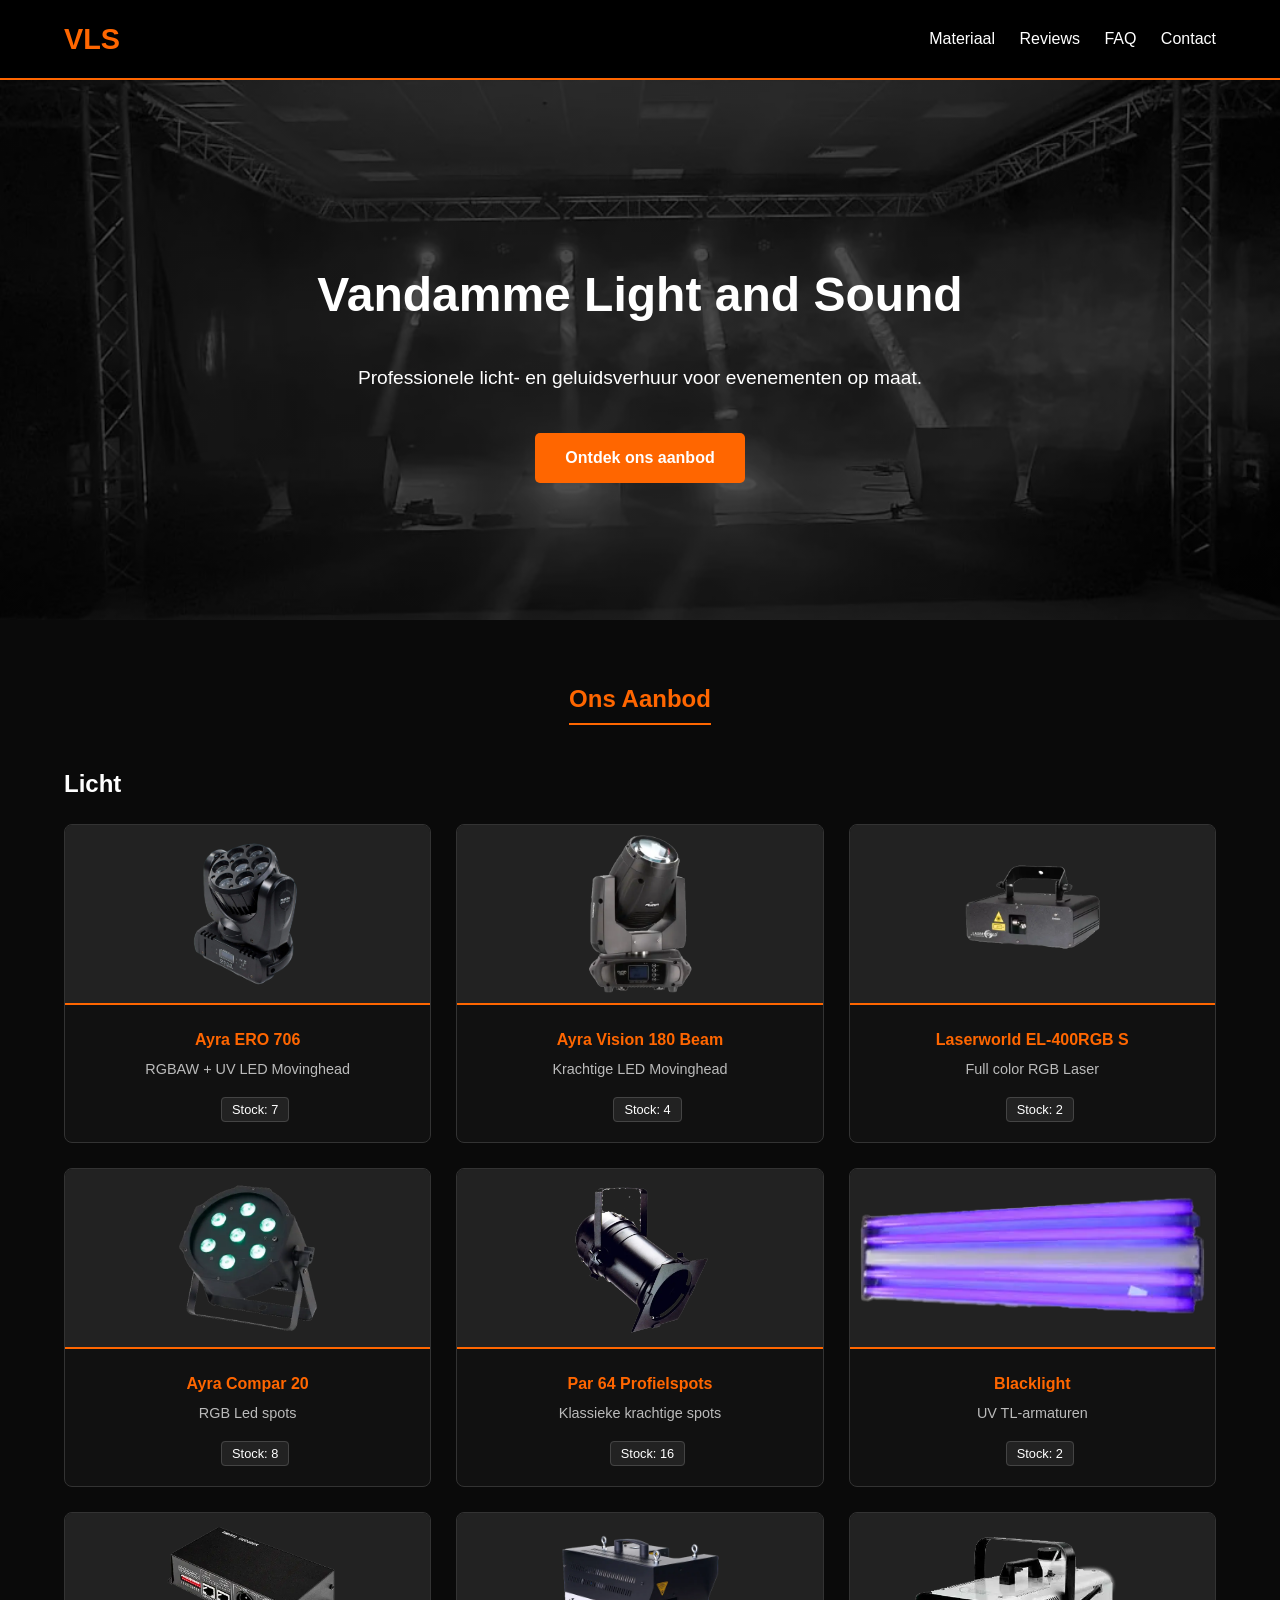
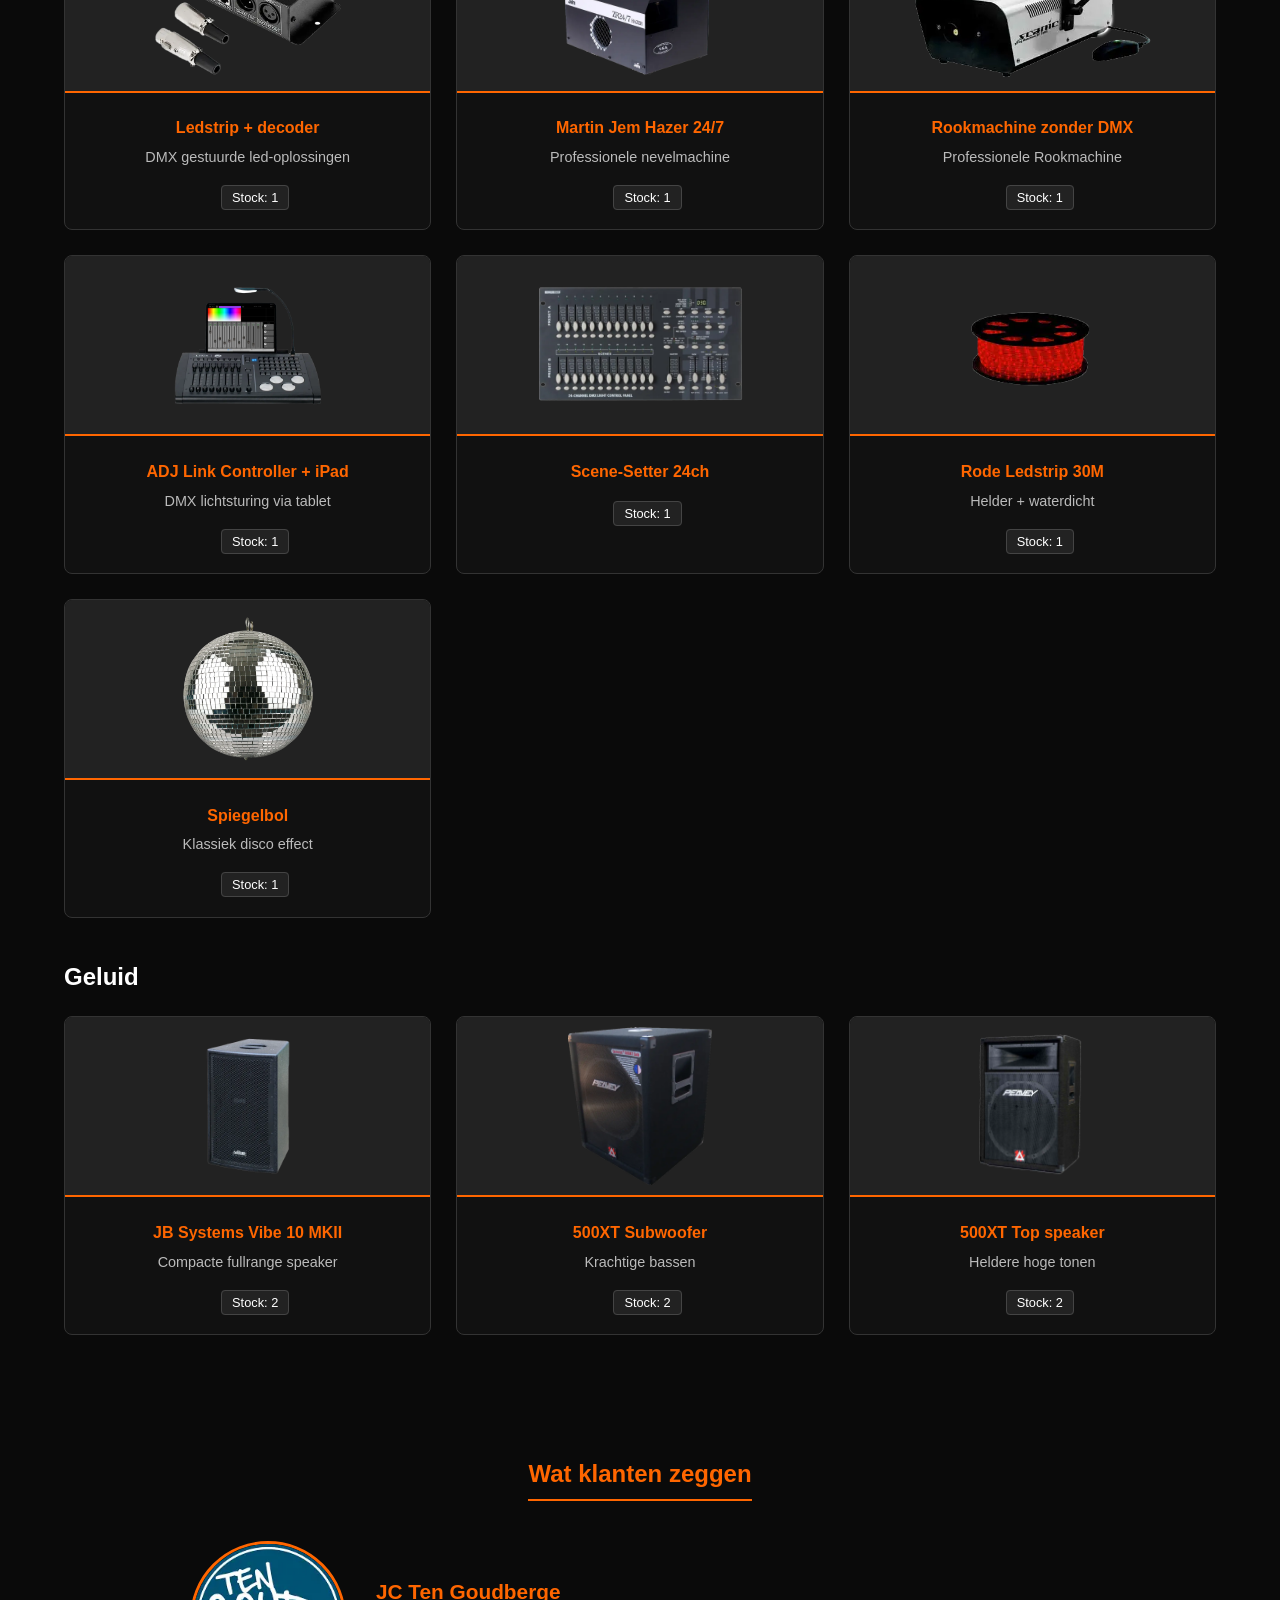
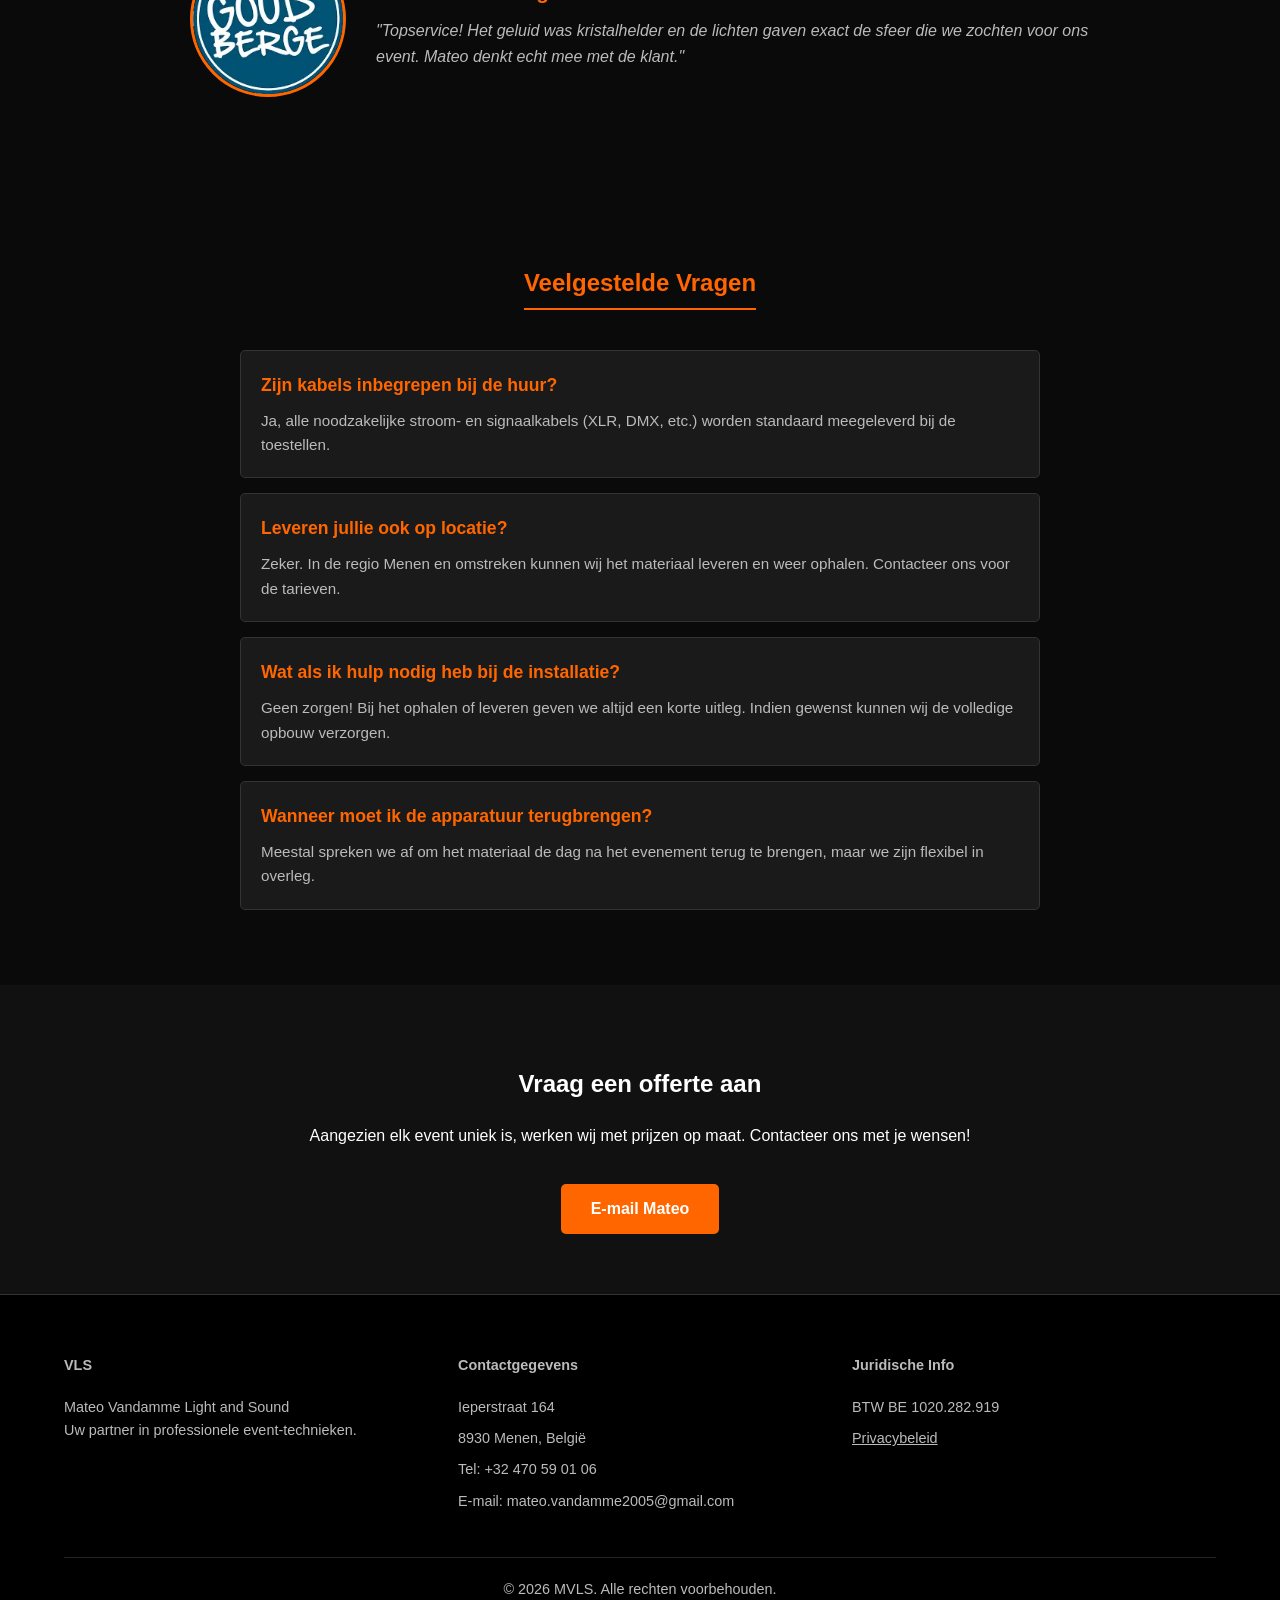
<file: index.html>
<!DOCTYPE html>
<html lang="nl">

<head>
    <meta charset="UTF-8">
    <meta name="viewport" content="width=device-width, initial-scale=1.0">
    <meta name="description"
        content="VLS - Vandamme Light and Sound biedt professionele licht- en geluidsverhuur voor evenementen.">
    <meta name="author" content="Depoortere Lucas">
    <title>VLS | Vandamme Light and Sound</title>
    <link rel="stylesheet" href="style.css">
</head>

<body>

    <header>
        <a href="#" class="logo">VLS</a>
        <nav>
            <a href="#materiaal">Materiaal</a>
            <a href="#reviews">Reviews</a>
            <a href="#faq">FAQ</a>
            <a href="#contact">Contact</a>
        </nav>
    </header>

    <section class="hero">
        <h1>Vandamme Light and Sound</h1>
        <p>Professionele licht- en geluidsverhuur voor evenementen op maat.</p>
        <a href="#materiaal" class="btn-cta">Ontdek ons aanbod</a>
    </section>

    <section id="materiaal">
        <h1 class="section-title">Ons Aanbod</h1>

        <div class="category">
            <h2>Licht</h2>
            <div class="grid">
                <div class="card">
                    <img src="images/Ayra ERO 706.webp" alt="Ayra ERO 706">
                    <h4>Ayra ERO 706</h4>
                    <p>RGBAW + UV LED Movinghead</p>
                    <span>Stock: 7</span>
                </div>
                <div class="card">
                    <img src="images/Ayra Vision 180 Beam.webp" alt="Ayra Vision 180">
                    <h4>Ayra Vision 180 Beam</h4>
                    <p>Krachtige LED Movinghead</p>
                    <span>Stock: 4</span>
                </div>
                <div class="card">
                    <img src="images/Laserworld_EL-400RGBS.webp" alt="Laserworld EL-400RGB">
                    <h4>Laserworld EL-400RGB S</h4>
                    <p>Full color RGB Laser</p>
                    <span>Stock: 2</span>
                </div>
                <div class="card">
                    <img src="images/ayra compar 20.webp" alt="Ayra Compar 20">
                    <h4>Ayra Compar 20</h4>
                    <p>RGB Led spots</p>
                    <span>Stock: 8</span>
                </div>
                <div class="card">
                    <img src="images/PAR64.webp" alt="Par 64">
                    <h4>Par 64 Profielspots</h4>
                    <p>Klassieke krachtige spots</p>
                    <span>Stock: 16</span>
                </div>
                <div class="card">
                    <img src="images/Blacklight.webp" alt="Blacklight">
                    <h4>Blacklight</h4>
                    <p>UV TL-armaturen</p>
                    <span>Stock: 2</span>
                </div>
                <div class="card">
                    <img src="images/DMX Decoder.webp" alt="DMX Decoder">
                    <h4>Ledstrip + decoder</h4>
                    <p>DMX gestuurde led-oplossingen</p>
                    <span>Stock: 1</span>
                </div>
                <div class="card">
                    <img src="images/Martin Jem 2477.webp" alt="Martin Jem 24/7">
                    <h4>Martin Jem Hazer 24/7</h4>
                    <p>Professionele nevelmachine</p>
                    <span>Stock: 1</span>
                </div>
                <div class="card">
                    <img src="images/ZF-1000.webp" alt="ZF-1000">
                    <h4>Rookmachine zonder DMX</h4>
                    <p>Professionele Rookmachine</p>
                    <span>Stock: 1</span>
                </div>
                <div class="card">
                    <img src="images/ADJ_Link_Controller.webp" alt="ADJ Link Controller">
                    <h4>ADJ Link Controller + iPad</h4>
                    <p>DMX lichtsturing via tablet</p>
                    <span>Stock: 1</span>
                </div>
                <div class="card">
                    <img src="images/vdpc146_front.webp" alt="Scene-Setter 24ch">
                    <h4>Scene-Setter 24ch</h4>
                    <p></p>
                    <span>Stock: 1</span>
                </div>
                <div class="card">
                    <img src="images/TubeLight.webp" alt="Tube Light">
                    <h4>Rode Ledstrip 30M</h4>
                    <p>Helder + waterdicht</p>
                    <span>Stock: 1</span>
                </div>
                <div class="card">
                    <img src="images/spiegelbol.webp" alt="spiegelbol">
                    <h4>Spiegelbol</h4>
                    <p>Klassiek disco effect</p>
                    <span>Stock: 1</span>
                </div>
            </div>
        </div>

        <div class="category" style="margin-top: 40px;">
            <h2>Geluid</h2>
            <div class="grid">
                <div class="card">
                    <img src="images/vibe-10-mkII.webp" alt="JB Systems Vibe 10 MKII">
                    <h4>JB Systems Vibe 10 MKII</h4>
                    <p>Compacte fullrange speaker</p>
                    <span>Stock: 2</span>
                </div>
                <div class="card">
                    <img src="images/500XT_SUB.webp" alt="500XT Subwoofer">
                    <h4>500XT Subwoofer</h4>
                    <p>Krachtige bassen</p>
                    <span>Stock: 2</span>
                </div>
                <div class="card">
                    <img src="images/500XT_TOP.webp" alt="500XT Top speaker">
                    <h4>500XT Top speaker</h4>
                    <p>Heldere hoge tonen</p>
                    <span>Stock: 2</span>
                </div>
            </div>
        </div>
    </section>

    <section id="reviews">
        <h1 class="section-title">Wat klanten zeggen</h1>
        <div class="review-container">
            <div class="review-image">
                <img src="images/JCTG.webp" alt="JCTG">
            </div>
            <div class="review-text">
                <h4>JC Ten Goudberge</h4>
                <p>"Topservice! Het geluid was kristalhelder en de lichten gaven exact de sfeer die we zochten voor ons
                    event. Mateo denkt echt mee met de klant."</p>
            </div>
        </div>
    </section>

    <section id="faq">
        <h1 class="section-title">Veelgestelde Vragen</h1>
        <div class="faq-container">
            <div class="faq-item">
                <h4>Zijn kabels inbegrepen bij de huur?</h4>
                <p>Ja, alle noodzakelijke stroom- en signaalkabels (XLR, DMX, etc.) worden standaard meegeleverd bij de
                    toestellen.</p>
            </div>
            <div class="faq-item">
                <h4>Leveren jullie ook op locatie?</h4>
                <p>Zeker. In de regio Menen en omstreken kunnen wij het materiaal leveren en weer ophalen. Contacteer
                    ons voor de tarieven.</p>
            </div>
            <div class="faq-item">
                <h4>Wat als ik hulp nodig heb bij de installatie?</h4>
                <p>Geen zorgen! Bij het ophalen of leveren geven we altijd een korte uitleg. Indien gewenst kunnen wij
                    de volledige opbouw verzorgen.</p>
            </div>
            <div class="faq-item">
                <h4>Wanneer moet ik de apparatuur terugbrengen?</h4>
                <p>Meestal spreken we af om het materiaal de dag na het evenement terug te brengen, maar we zijn
                    flexibel in overleg.</p>
            </div>
        </div>
    </section>

    <section id="contact" style="background-color: #111; text-align: center;">
        <h2>Vraag een offerte aan</h2>
        <p>Aangezien elk event uniek is, werken wij met prijzen op maat. Contacteer ons met je wensen!</p>
        <a href="mailto:info@mvls.be" class="btn-cta">E-mail Mateo</a>
    </section>

    <footer>
        <div class="footer-grid">
            <div>
                <h4>VLS</h4>
                <p>Mateo Vandamme Light and Sound<br>
                    Uw partner in professionele event-technieken.</p>
            </div>
            <div>
                <h4>Contactgegevens</h4>
                <ul>
                    <li>Ieperstraat 164</li>
                    <li>8930 Menen, België</li>
                    <li>Tel: +32 470 59 01 06</li>
                    <li>E-mail: mateo.vandamme2005@gmail.com</li>
                </ul>
            </div>
            <div>
                <h4>Juridische Info</h4>
                <ul>
                    <li>BTW BE 1020.282.919</li>
                    <li><a href="#" style="color: #bbb;">Privacybeleid</a></li>
                </ul>
            </div>
        </div>
        <div class="footer-bottom">
            &copy; 2026 MVLS. Alle rechten voorbehouden.
        </div>
    </footer>

</body>

</html>
</file>
<file: style.css>
/* Kleurenpalet & Basis */
:root {
    --primary-orange: #ff6600;
    --deep-black: #0a0a0a;
    --light-grey: #f4f4f4;
    --text-white: #ffffff;
}

body {
    font-family: 'Segoe UI', Tahoma, Geneva, Verdana, sans-serif;
    margin: 0;
    background-color: var(--deep-black);
    color: var(--text-white);
    line-height: 1.6;
}

/* Navigatie */
header {
    background-color: #000;
    padding: 1rem 5%;
    display: flex;
    justify-content: space-between;
    align-items: center;
    border-bottom: 2px solid var(--primary-orange);
    position: sticky;
    top: 0;
    z-index: 1000;
}

.logo {
    font-size: 1.8rem;
    font-weight: bold;
    color: var(--primary-orange);
    text-decoration: none;
}

nav a {
    color: var(--text-white);
    text-decoration: none;
    margin-left: 20px;
    font-weight: 500;
    transition: color 0.3s;
}

nav a:hover {
    color: var(--primary-orange);
}

/* Hero Sectie */
.hero {
    height: 60vh;
    display: flex;
    flex-direction: column;
    justify-content: center;
    align-items: center;
    text-align: center;
    background: linear-gradient(rgba(0, 0, 0, 0.7), rgba(0, 0, 0, 0.7)), url('images/JCGrooves.webp') no-repeat center/cover;
    padding: 0 20px;
}

.hero h1 {
    font-size: 3rem;
    margin-bottom: 10px;
}

.hero p {
    font-size: 1.2rem;
    max-width: 600px;
}

.btn-cta {
    background-color: var(--primary-orange);
    color: white;
    padding: 12px 30px;
    text-decoration: none;
    border-radius: 5px;
    font-weight: bold;
    margin-top: 20px;
    transition: transform 0.2s;
    display: inline-block;
}

.btn-cta:hover {
    transform: scale(1.05);
}

/* Algemene Sectie Styles */
section {
    padding: 60px 5%;
}

.section-title {
    color: var(--primary-orange);
    display: block;
    /* Maak er een blok van over de volle breedte */
    width: fit-content;
    /* Zorg dat het kader (en de streep) stopt na de tekst */
    margin: 0 auto 40px auto;
    /* De 'auto' op links en rechts duwt de titel naar het midden */
    text-align: center;
    border-bottom: 2px solid var(--primary-orange);
    padding-bottom: 5px;
}

.category h1 {
    text-align: center;
    /* Centreert 'Licht' en 'Geluid' titels */
    margin-bottom: 30px;
}

/* Materiaal Grid & Cards */
.grid {
    display: grid;
    grid-template-columns: repeat(auto-fit, minmax(280px, 1fr));
    gap: 25px;
    margin-top: 20px;
}

.card {
    background: #111;
    border: 1px solid #333;
    border-radius: 8px;
    overflow: hidden;
    padding-bottom: 20px;
    text-align: center;
    transition: transform 0.3s, border-color 0.3s;
}

.card:hover {
    transform: translateY(-5px);
    border-color: var(--primary-orange);
}

.card img {
    width: 100%;
    height: 180px;
    object-fit: contain;
    padding: 10px;
    box-sizing: border-box;
    border-bottom: 2px solid var(--primary-orange);
    background-color: #222;
}

.card h4 {
    margin: 15px 15px 5px;
    color: var(--primary-orange);
}

.card p {
    margin: 0 15px 15px;
    font-size: 0.9rem;
    color: #bbb;
}

.card span {
    margin-left: 15px;
    font-size: 0.8rem;
    background: #222;
    padding: 4px 10px;
    border-radius: 4px;
    border: 1px solid #444;
}

/* Reviews Sectie */
#reviews {
    background-color: var(--deep-black);
}

.review-container {
    display: flex;
    align-items: center;
    max-width: 900px;
    margin: 0 auto 40px auto;
    gap: 30px;
}

.review-container.reverse {
    flex-direction: row-reverse;
}

.review-image {
    flex: 0 0 150px;
}

.review-image img {
    width: 150px;
    height: 150px;
    border-radius: 50%;
    object-fit: cover;
    border: 3px solid var(--primary-orange);
}

.review-text {
    flex: 1;
}

.review-text h4 {
    color: var(--primary-orange);
    margin: 0 0 10px 0;
    font-size: 1.3rem;
}

.review-text p {
    font-style: italic;
    color: #bbb;
    margin: 0;
}

/* FAQ Sectie */
.faq-container {
    max-width: 800px;
    margin: 0 auto;
}

.faq-item {
    background: #1a1a1a;
    border: 1px solid #333;
    padding: 20px;
    margin-bottom: 15px;
    border-radius: 5px;
    transition: border-color 0.3s;
}

.faq-item:hover {
    border-color: var(--primary-orange);
}

.faq-item h4 {
    color: var(--primary-orange);
    margin: 0 0 10px 0;
    font-size: 1.1rem;
}

.faq-item p {
    margin: 0;
    color: #bbb;
    font-size: 0.95rem;
}

/* Footer */
footer {
    background-color: #000;
    padding: 40px 5% 20px;
    border-top: 1px solid #333;
    font-size: 0.9rem;
    color: #bbb;
}

.footer-grid {
    display: grid;
    grid-template-columns: repeat(auto-fit, minmax(200px, 1fr));
    gap: 30px;
    margin-bottom: 30px;
}

.footer-bottom {
    text-align: center;
    border-top: 1px solid #222;
    padding-top: 20px;
}

.footer h4 {
    color: var(--primary-orange);
    margin-bottom: 15px;
}

ul {
    list-style: none;
    padding: 0;
}

li {
    margin-bottom: 8px;
}

/* Mobiele Responsiviteit */
@media (max-width: 600px) {

    .review-container,
    .review-container.reverse {
        flex-direction: column;
        text-align: center;
    }

    .review-image {
        margin-bottom: 15px;
    }
}
</file>
